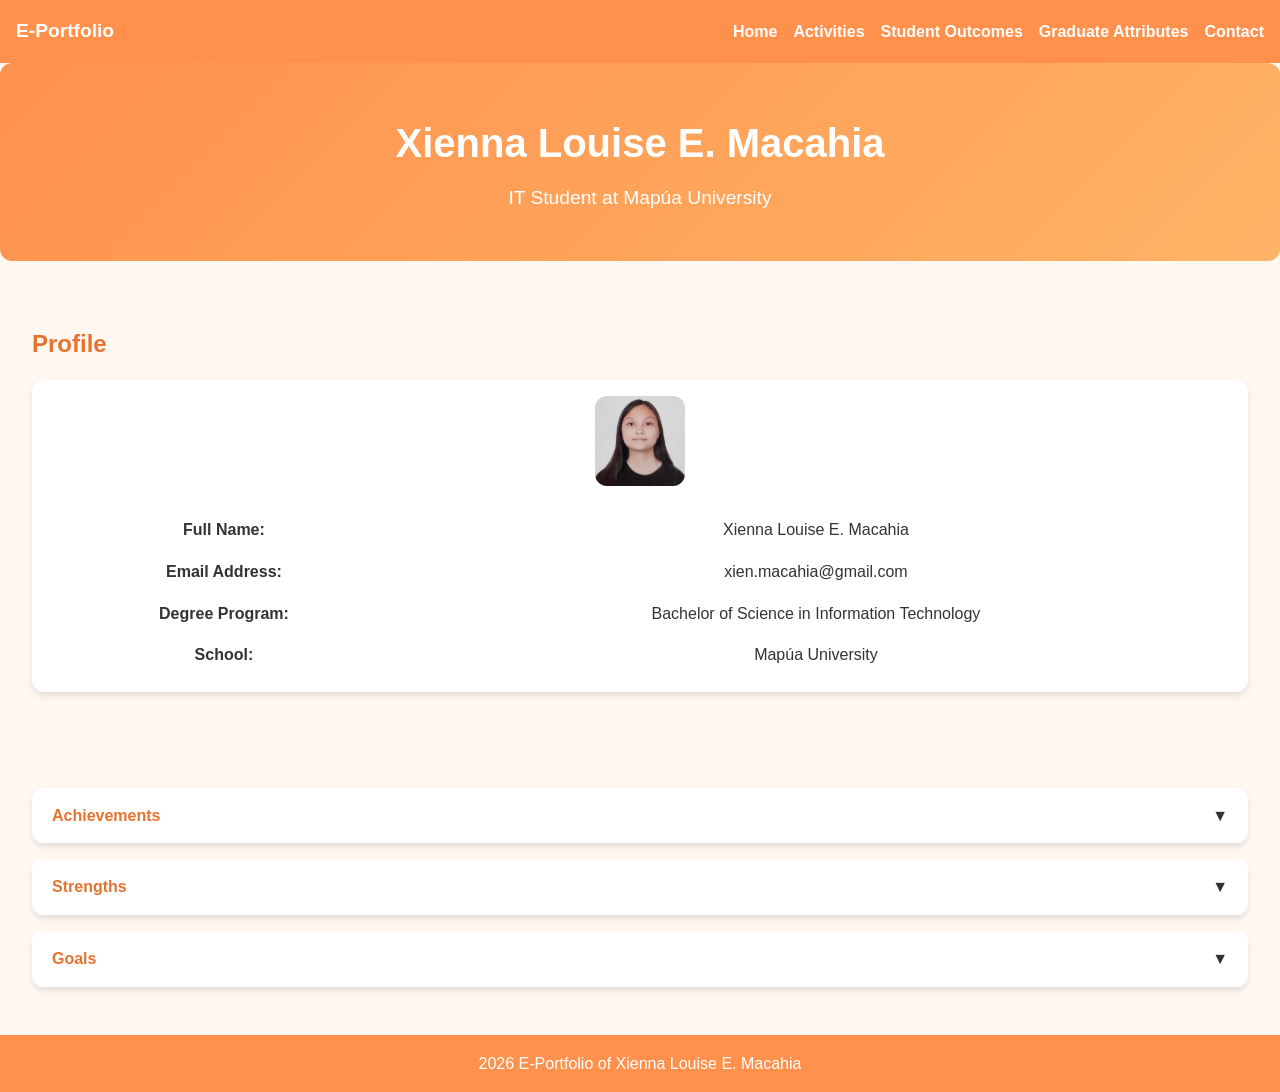
<file: index.html>
<!DOCTYPE html>
<html lang="en">
<head>
  <meta charset="UTF-8">
  <title>E-Portfolio of Xienna Louise E. Macahia</title>
  <link rel="stylesheet" href="stylet.css">
</head>
<body>
  <header>
    <div class="logo">E-Portfolio</div>
    <nav id="navbar">
      <button class="toggle">☰</button>
      <div class="links">
        <a href="index.html">Home</a>
        <a href="activities.html">Activities</a>
        <a href="outcomes.html">Student Outcomes</a>
        <a href="attributes.html">Graduate Attributes</a>
        <a href="contact.html">Contact</a>
      </div>
    </nav>
  </header>

  <main>
    <section class="hero">
      <h1>Xienna Louise E. Macahia</h1>
      <p>IT Student at Mapúa University</p>
    </section>

    <section>
      <h2>Profile</h2>
      <div class="card profile-card">
        <div class="profile-img">
          <img src="images/me.jpg" alt="My Profile Image">
        </div>
        <table>
          <tr><td><strong>Full Name:</strong></td><td>Xienna Louise E. Macahia</td></tr>
          <tr><td><strong>Email Address:</strong></td><td>xien.macahia@gmail.com</td></tr>
          <tr><td><strong>Degree Program:</strong></td><td>Bachelor of Science in Information Technology</td></tr>
          <tr><td><strong>School:</strong></td><td>Mapúa University</td></tr>
        </table>
      </div>
    </section>

    <!-- Collapsible Cards -->
    <section>
      <div class="collapsible-card">
        <div class="collapsible">
          <span>Achievements</span>
          <span class="arrow">▼</span>
        </div>
        <div class="content">
          <p>My achievements go here.</p>
        </div>
      </div>

      <div class="collapsible-card">
        <div class="collapsible">
          <span>Strengths</span>
          <span class="arrow">▼</span>
        </div>
        <div class="content">
          <p>My strengths go here.</p>
        </div>
      </div>

      <div class="collapsible-card">
        <div class="collapsible">
          <span>Goals</span>
          <span class="arrow">▼</span>
        </div>
        <div class="content">
          <p>My goals go here.</p>
        </div>
      </div>
    </section>
  </main>

  <footer>
    2026 E-Portfolio of Xienna Louise E. Macahia
  </footer>

  <script>
    document.querySelector(".toggle").addEventListener("click", () => {
      document.querySelector(".links").classList.toggle("show");
    });

    const collapsibles = document.querySelectorAll(".collapsible");

    collapsibles.forEach(item => {
      item.addEventListener("click", () => {
        const content = item.nextElementSibling;
        const arrow = item.querySelector(".arrow");

        if (content.style.maxHeight) {
          content.style.maxHeight = null;
          arrow.style.transform = "rotate(0deg)";
        } else {
          content.style.maxHeight = content.scrollHeight + "px";
          arrow.style.transform = "rotate(180deg)";
        }
      });
    });
  </script>
</body>
</html>
</file>
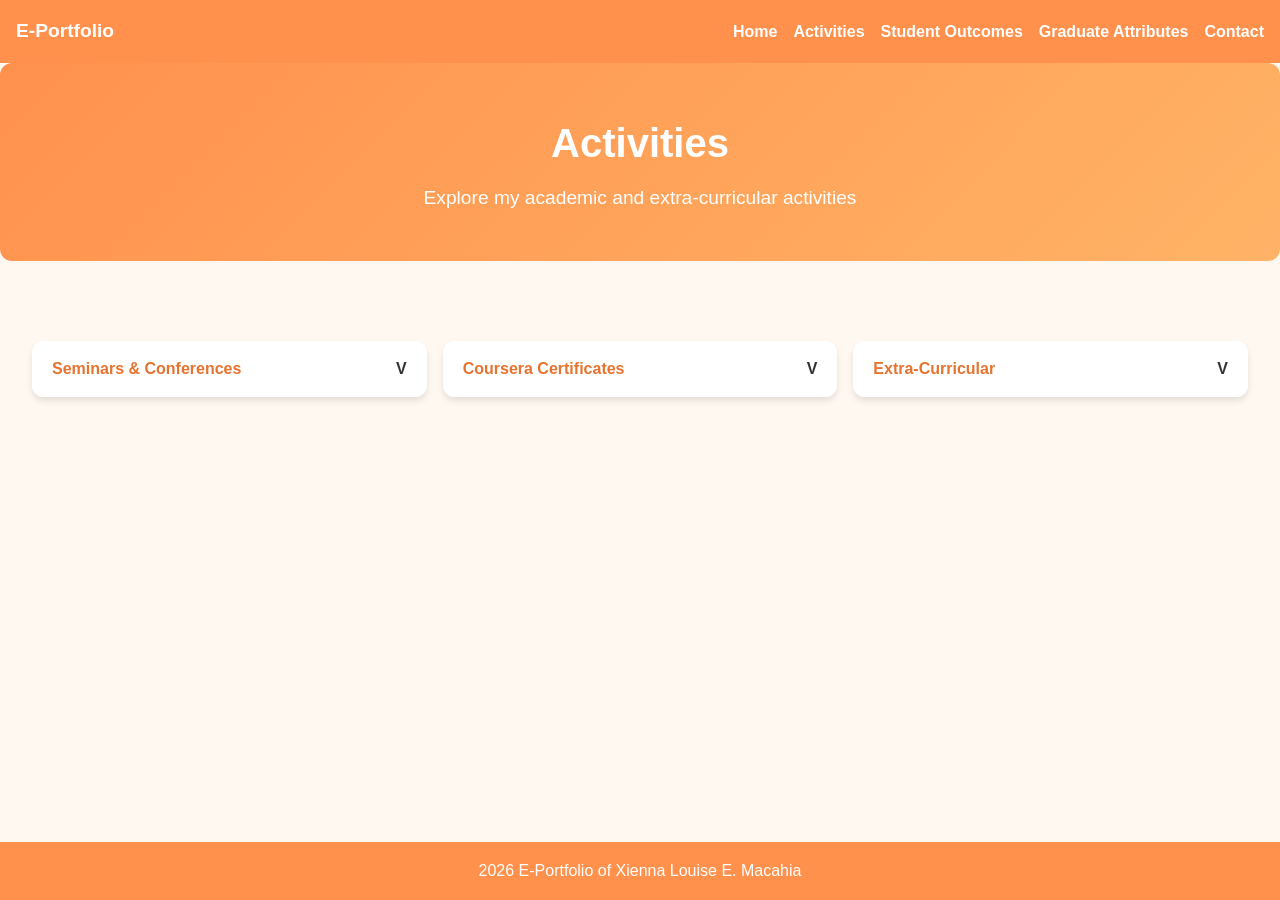
<file: activities.html>
<!DOCTYPE html>
<html lang="en">
<head>
  <meta charset="UTF-8">
  <title>Activities - Xienna Louise E. Macahia</title>
  <link rel="stylesheet" href="stylet.css">
</head>
<body>
  <header>
    <div class="logo">E-Portfolio</div>
    <nav id="navbar">
      <button class="toggle">☰</button>
      <div class="links">
        <a href="index.html">Home</a>
        <a href="activities.html">Activities</a>
        <a href="outcomes.html">Student Outcomes</a>
        <a href="attributes.html">Graduate Attributes</a>
        <a href="contact.html">Contact</a>
      </div>
    </nav>
  </header>

  <main>
    <!-- Hero Banner -->
    <section class="hero">
      <h1>Activities</h1>
      <p>Explore my academic and extra-curricular activities</p>
    </section>

    <!-- Activities Cards -->
    <section class="activities-grid">

      <div class="collapsible-card">
        <div class="collapsible">
          <span>Seminars & Conferences</span>
          <span class="arrow">V</span>
        </div>
        <div class="content">
          <p></p> <!-- Add details here later -->
        </div>
      </div>

      <div class="collapsible-card">
        <div class="collapsible">
          <span>Coursera Certificates</span>
          <span class="arrow">V</span>
        </div>
        <div class="content">
          <p></p>
        </div>
      </div>

      <div class="collapsible-card">
        <div class="collapsible">
          <span>Extra-Curricular</span>
          <span class="arrow">V</span>
        </div>
        <div class="content">
          <p></p>
        </div>
      </div>

    </section>
  </main>

  <footer>
    2026 E-Portfolio of Xienna Louise E. Macahia
  </footer>

  <script>
    // Navbar toggle
    document.querySelector(".toggle").addEventListener("click", () => {
      document.querySelector(".links").classList.toggle("show");
    });

    // Collapsible cards
    const collapsibles = document.querySelectorAll(".collapsible");

    collapsibles.forEach(item => {
      item.addEventListener("click", () => {
        const content = item.nextElementSibling;
        const arrow = item.querySelector(".arrow");

        if (content.style.maxHeight) {
          content.style.maxHeight = null;
          arrow.style.transform = "rotate(0deg)";
        } else {
          content.style.maxHeight = content.scrollHeight + "px";
          arrow.style.transform = "rotate(180deg)";
        }
      });
    });
  </script>
</body>
</html>
</file>
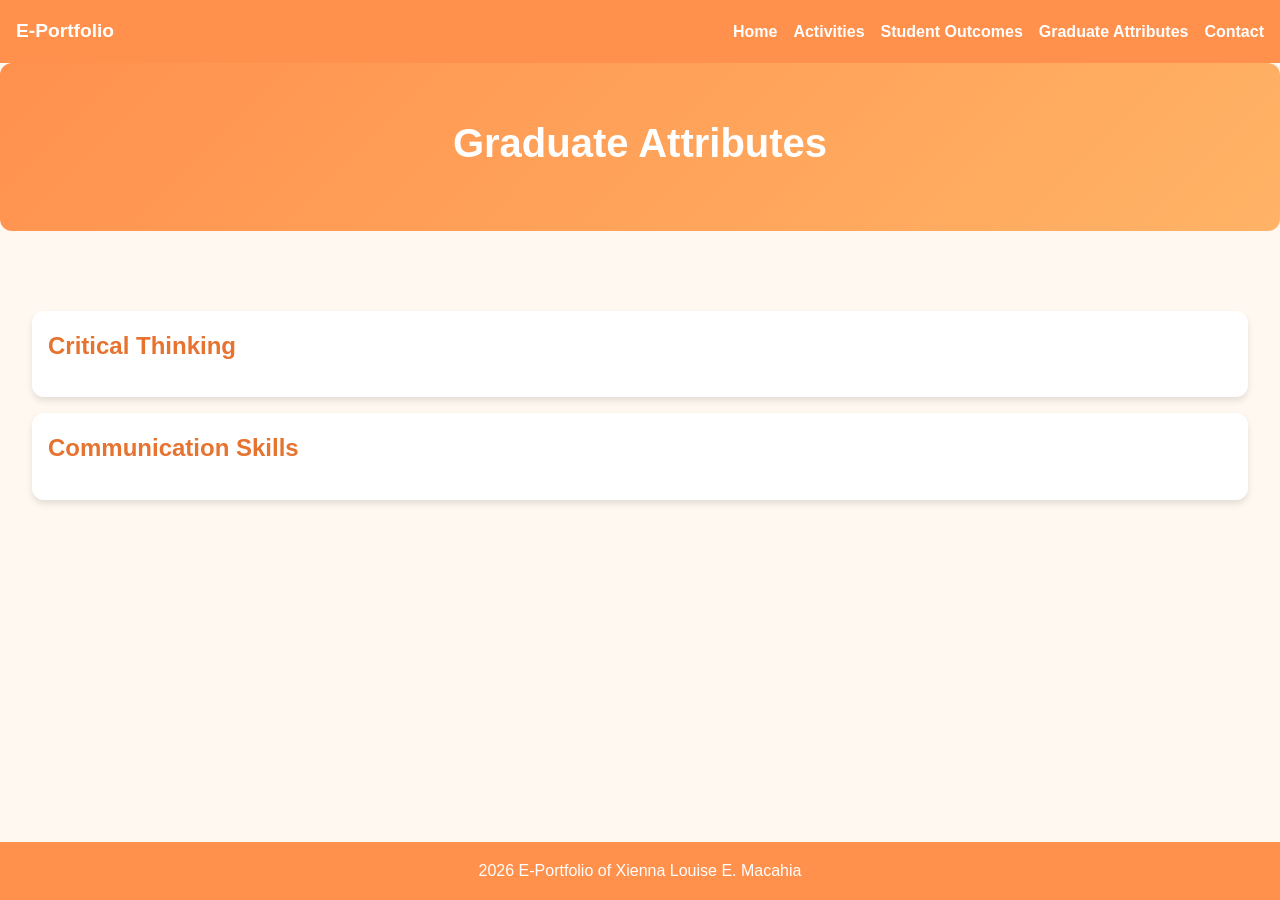
<file: attributes.html>
<!DOCTYPE html>
<html lang="en">
<head>
  <meta charset="UTF-8">
  <title>Graduate Attributes - Xienna Louise E. Macahia</title>
  <link rel="stylesheet" href="stylet.css">
</head>
<body>
  <header>
    <div class="logo">E-Portfolio</div>
    <nav id="navbar">
      <button class="toggle">☰</button>
      <div class="links">
        <a href="index.html">Home</a>
        <a href="activities.html">Activities</a>
        <a href="outcomes.html">Student Outcomes</a>
        <a href="attributes.html">Graduate Attributes</a>
        <a href="contact.html">Contact</a>
      </div>
    </nav>
  </header>

  <main>
    <section class="hero">
      <h1>Graduate Attributes</h1>
    </section>
    <section>
      <div class="card"><h2>Critical Thinking</h2></div>
      <div class="card"><h2>Communication Skills</h2></div>
    </section>
  </main>

  <footer>
    2026 E-Portfolio of Xienna Louise E. Macahia
  </footer>

  <script>
    document.querySelector(".toggle").addEventListener("click", () => {
      document.querySelector(".links").classList.toggle("show");
    });
  </script>
</body>
</html>
</file>
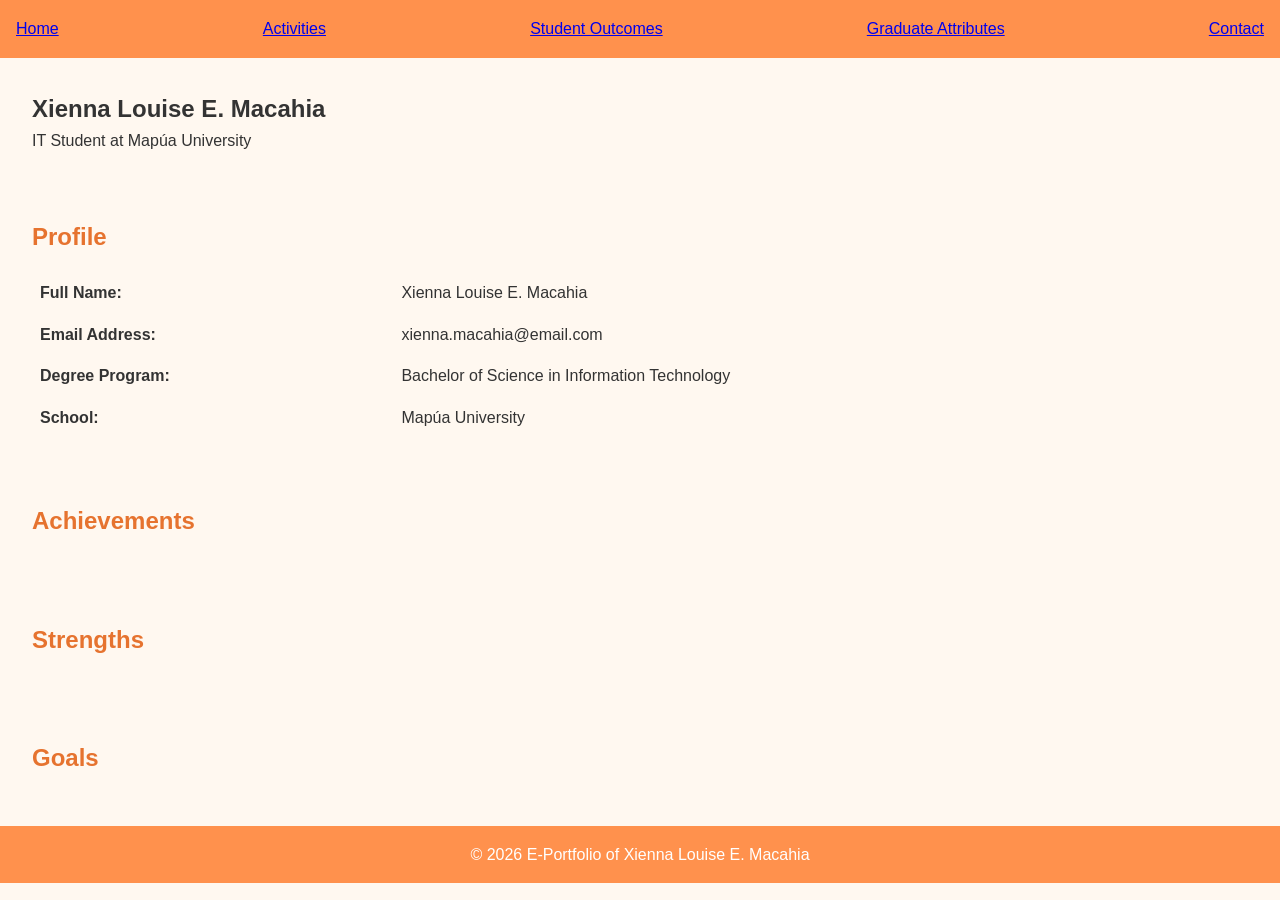
<file: index2.html>
<!DOCTYPE html>
<html lang="en">
<head>
  <meta charset="UTF-8">
  <title>E-Portfolio of Xienna Louise E. Macahia</title>
  <link rel="stylesheet" href="stylet.css">
</head>
<body>
  <header>
    <a href="index2.html">Home</a>
    <a href="activities.html">Activities</a>
    <a href="outcomes.html">Student Outcomes</a>
    <a href="attributes.html">Graduate Attributes</a>
    <a href="contact.html">Contact</a>
  </header>

  <section>
    <h1>Xienna Louise E. Macahia</h1>
    <p>IT Student at Mapúa University</p>
  </section>

  <section>
    <h2>Profile</h2>
    <table>
      <tr><td><strong>Full Name:</strong></td><td>Xienna Louise E. Macahia</td></tr>
      <tr><td><strong>Email Address:</strong></td><td>xienna.macahia@email.com</td></tr>
      <tr><td><strong>Degree Program:</strong></td><td>Bachelor of Science in Information Technology</td></tr>
      <tr><td><strong>School:</strong></td><td>Mapúa University</td></tr>
    </table>
  </section>

  <section>
    <h2>Achievements</h2>
  </section>

  <section>
    <h2>Strengths</h2>
  </section>

  <section>
    <h2>Goals</h2>
  </section>

  <footer>
    © 2026 E-Portfolio of Xienna Louise E. Macahia
  </footer>
</body>
</html>
</file>
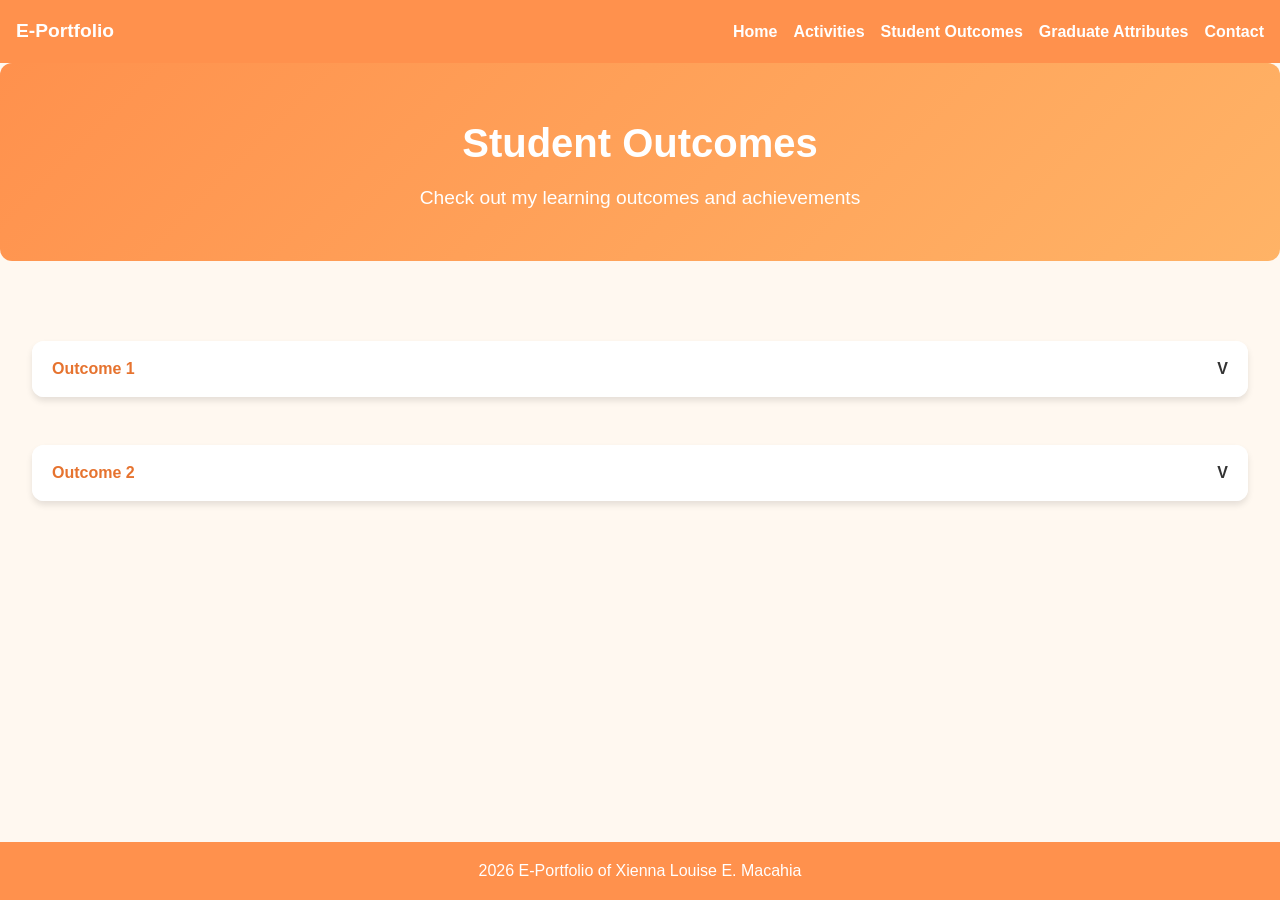
<file: outcomes.html>
<!DOCTYPE html>
<html lang="en">
<head>
  <meta charset="UTF-8">
  <title>Student Outcomes - Xienna Louise E. Macahia</title>
  <link rel="stylesheet" href="stylet.css">
</head>
<body>
  <header>
    <div class="logo">E-Portfolio</div>
    <nav id="navbar">
      <button class="toggle">☰</button>
      <div class="links">
        <a href="index.html">Home</a>
        <a href="activities.html">Activities</a>
        <a href="outcomes.html">Student Outcomes</a>
        <a href="attributes.html">Graduate Attributes</a>
        <a href="contact.html">Contact</a>
      </div>
    </nav>
  </header>

  <main>
  <section class="hero">
    <h1>Student Outcomes</h1>
    <p>Check out my learning outcomes and achievements</p>
  </section>

  <section class="outcomes-container">
    <div class="collapsible-card">
      <div class="collapsible">
        <span>Outcome 1</span>
        <span class="arrow">V</span>
      </div>
      <div class="content">
        <p></p> <!-- leave blank for now -->
      </div>
    </div>

    <div class="collapsible-card">
      <div class="collapsible">
        <span>Outcome 2</span>
        <span class="arrow">V</span>
      </div>
      <div class="content">
        <p></p>
      </div>
    </div>
  </section>
</main>

  <footer>
    2026 E-Portfolio of Xienna Louise E. Macahia
  </footer>

  <script>
    document.querySelector(".toggle").addEventListener("click", () => {
      document.querySelector(".links").classList.toggle("show");
    });

    const collapsibles = document.querySelectorAll(".collapsible");

    collapsibles.forEach(item => {
      item.addEventListener("click", () => {
        const content = item.nextElementSibling;
        const arrow = item.querySelector(".arrow");

        if (content.style.maxHeight) {
          content.style.maxHeight = null;
          arrow.style.transform = "rotate(0deg)";
        } else {
          content.style.maxHeight = content.scrollHeight + "px";
          arrow.style.transform = "rotate(180deg)";
        }
      });
    });
  </script>
</body>
</html>
</file>
<file: stylet.css>
* {
  margin: 0;
  padding: 0;
  box-sizing: border-box;
}

html, body {
  height: 100%;
}

body {
  font-family: Arial, sans-serif;
  line-height: 1.6;
  background: #fff8f0; 
  color: #333;

  display: flex;
  flex-direction: column;
}

main {
  flex: 1;
}

header {
  background: #ff914d; 
  color: white;
  padding: 1rem;
  display: flex;
  justify-content: space-between;
  align-items: center;
}

.logo {
  font-weight: bold;
  font-size: 1.2rem;
}

nav .toggle {
  background: none;
  border: none;
  color: white;
  font-size: 1.5rem;
  cursor: pointer;
  display: none; 
}

nav .links {
  display: flex;
  gap: 1rem;
}

nav a {
  color: white;
  text-decoration: none;
  font-weight: bold;
  transition: color 0.3s ease;
}

nav a:hover {
  color: #ffe0c2; 
}

/* Hero banner for all pages */
.hero {
  text-align: center;
  padding: 3rem 1rem;
  background: linear-gradient(135deg, #ff914d, #ffb366); /* Orange gradient */
  color: white;
  border-radius: 12px; /* optional rounded edges */
  margin-bottom: 2rem;
  animation: fadeIn 1s ease-in;
}

.hero h1 {
  font-size: 2.5rem;
  margin-bottom: 0.5rem;
}

.hero p {
  font-size: 1.2rem;
}

/* Section styling */
section {
  padding: 2rem;
}

section h2 {
  margin-bottom: 1rem;
  color: #e6732f;
}

/* Base card style for all cards */
.card {
  background: white;
  border-radius: 12px;
  box-shadow: 0 4px 6px rgba(0,0,0,0.1);
  margin: 1rem 0;
  padding: 1rem;
  transition: transform 0.3s ease, box-shadow 0.3s ease;
  animation: fadeInUp 0.6s ease;
}

.card:hover {
  transform: translateY(-5px);
  box-shadow: 0 6px 10px rgba(0,0,0,0.15);
}

/* Profile card */
.profile-card {
  display: flex;
  flex-direction: column;
  align-items: center;
  text-align: center;
  border-radius: 12px;
  overflow: hidden;
  padding: 1rem;
  gap: 1rem;
}

.profile-img img {
  width: 90px;
  height: 90px;
  object-fit: cover;
  border-radius: 12px;
  border: none;
}

/* Collapsible cards */
.collapsible-card {
  background: white;
  border-radius: 12px;
  box-shadow: 0 4px 6px rgba(0,0,0,0.1);
  margin: 1rem 0;
  overflow: hidden;
  transition: all 0.3s ease;
  animation: fadeInUp 0.6s ease; /* animation for activities/outcomes */
}

/* Collapsible header */
.collapsible {
  cursor: pointer;
  padding: 15px 20px;
  display: flex;
  justify-content: space-between;
  align-items: center;
  font-weight: bold;
  background: white;
  user-select: none;
}

/* Collapsible header title color */
.collapsible span:first-child {
  color: #e6732f; /* Orange for titles */
}

/* Arrow rotation */
.arrow {
  transition: transform 0.3s ease;
}

/* Collapsible content */
.content {
  max-height: 0;
  overflow: hidden;
  padding: 0 20px;
  transition: max-height 0.3s ease, padding 0.3s ease;
  color: #333;
  animation: fadeInUp 0.6s ease; /* animate content on expand */
}

.content p, .content ul {
  margin: 1rem 0;
}

.content ul {
  padding-left: 1.2rem;
}

/* Table styling */
table {
  width: 100%;
  border-collapse: collapse;
}

td {
  padding: 0.5rem;
}

/* Social Media Icons */
.social-icons {
  display: flex;
  gap: 1rem;
  margin-top: 0.5rem;
}

.social-icons img {
  width: 40px;     
  height: 40px;
  object-fit: cover;
  transition: transform 0.3s ease;
  cursor: pointer;
}

.social-icons img:hover {
  transform: scale(1.1);
}

/* Footer */
footer {
  background: #ff914d;
  color: white;
  text-align: center;
  padding: 1rem;
}

/* Activities page grid layout */
.activities-grid {
  display: grid;
  grid-template-columns: repeat(auto-fit, minmax(280px, 1fr));
  gap: 1rem;
}

/* Student Outcomes container */
.outcomes-container {
  display: flex;
  flex-direction: column;
  gap: 1rem;
}

/* Responsive */
@media (max-width: 768px) {
  nav .toggle {
    display: block;
  }

  nav .links {
    display: none;
    flex-direction: column;
    background: #ff914d;
    padding: 1rem;
  }

  nav .links.show {
    display: flex;
  }

  nav a {
    margin: 0.5rem 0;
  }

  .profile-card {
    flex-direction: column;
    text-align: center;
  }
}

/* Animations */
@keyframes fadeIn {
  from { opacity: 0; transform: translateY(-10px); }
  to { opacity: 1; transform: translateY(0); }
}

@keyframes fadeInUp {
  from { opacity: 0; transform: translateY(20px); }
  to { opacity: 1; transform: translateY(0); }
}
</file>
